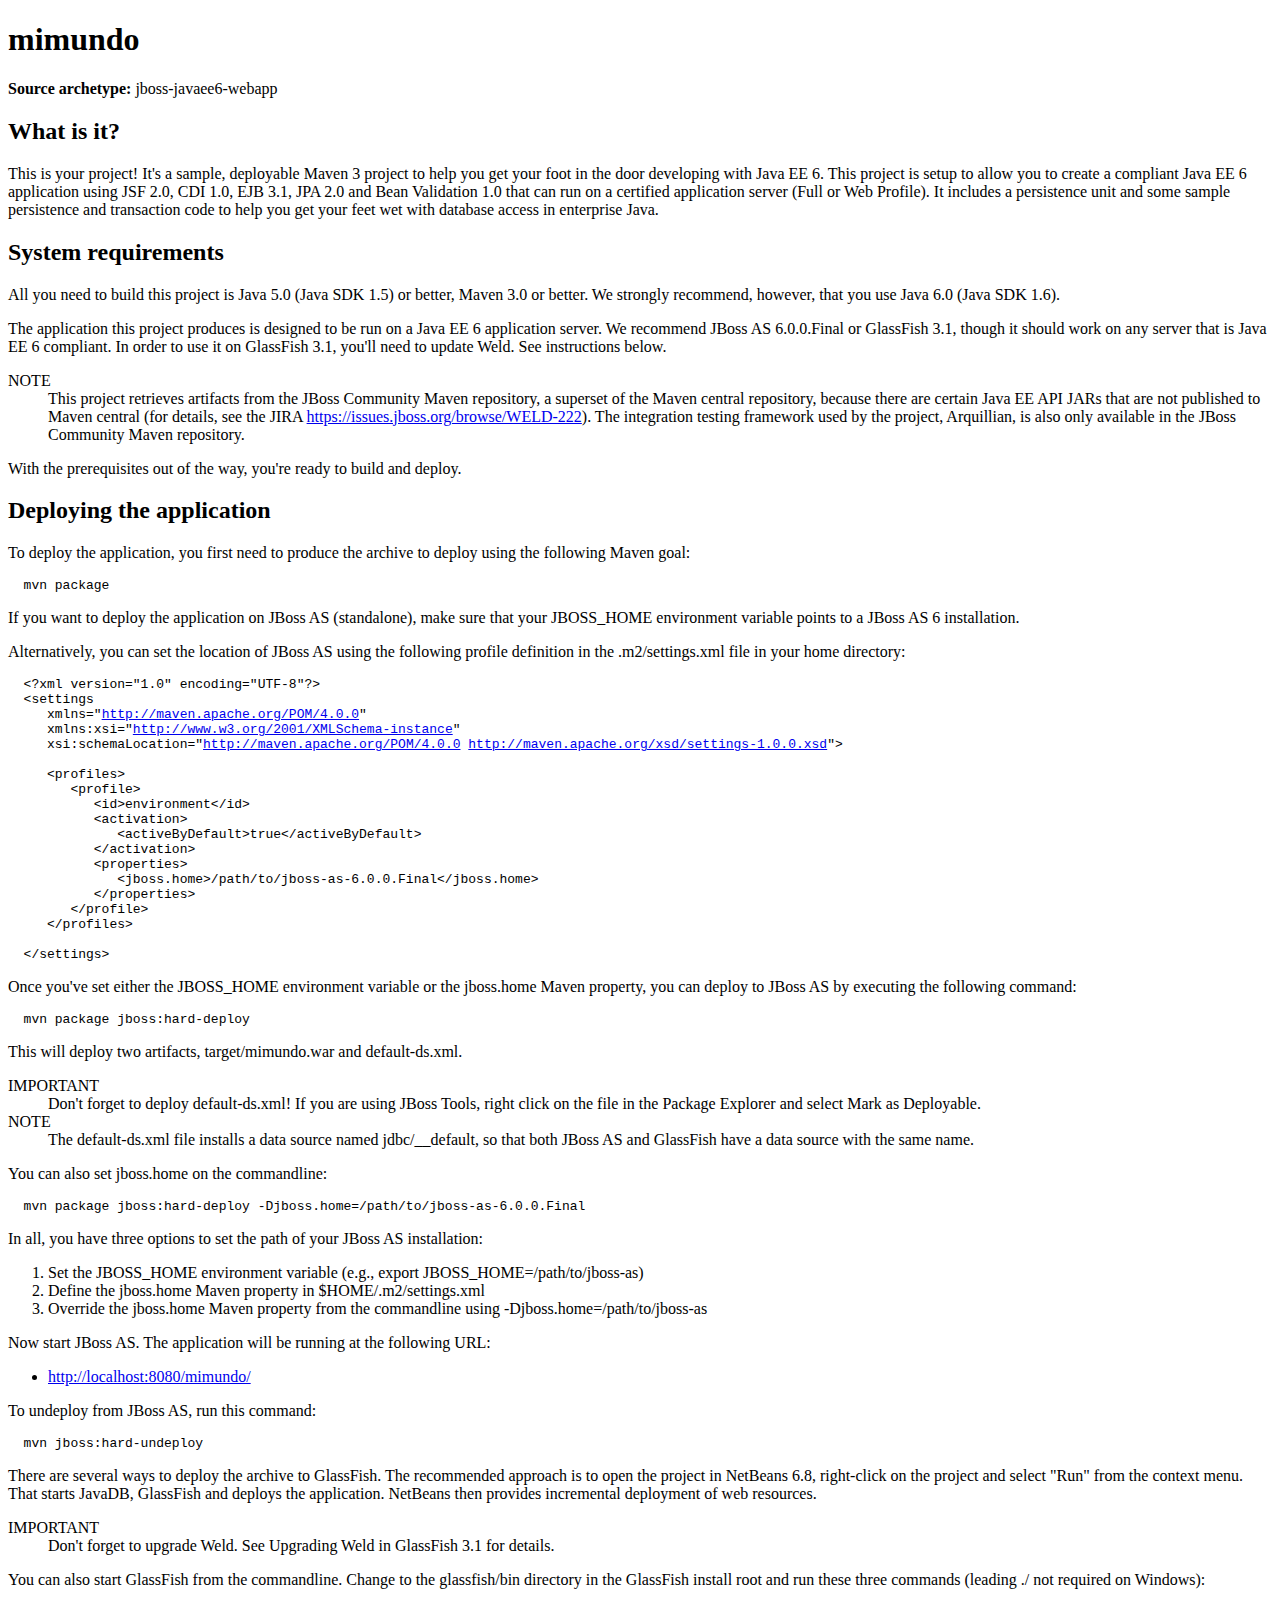
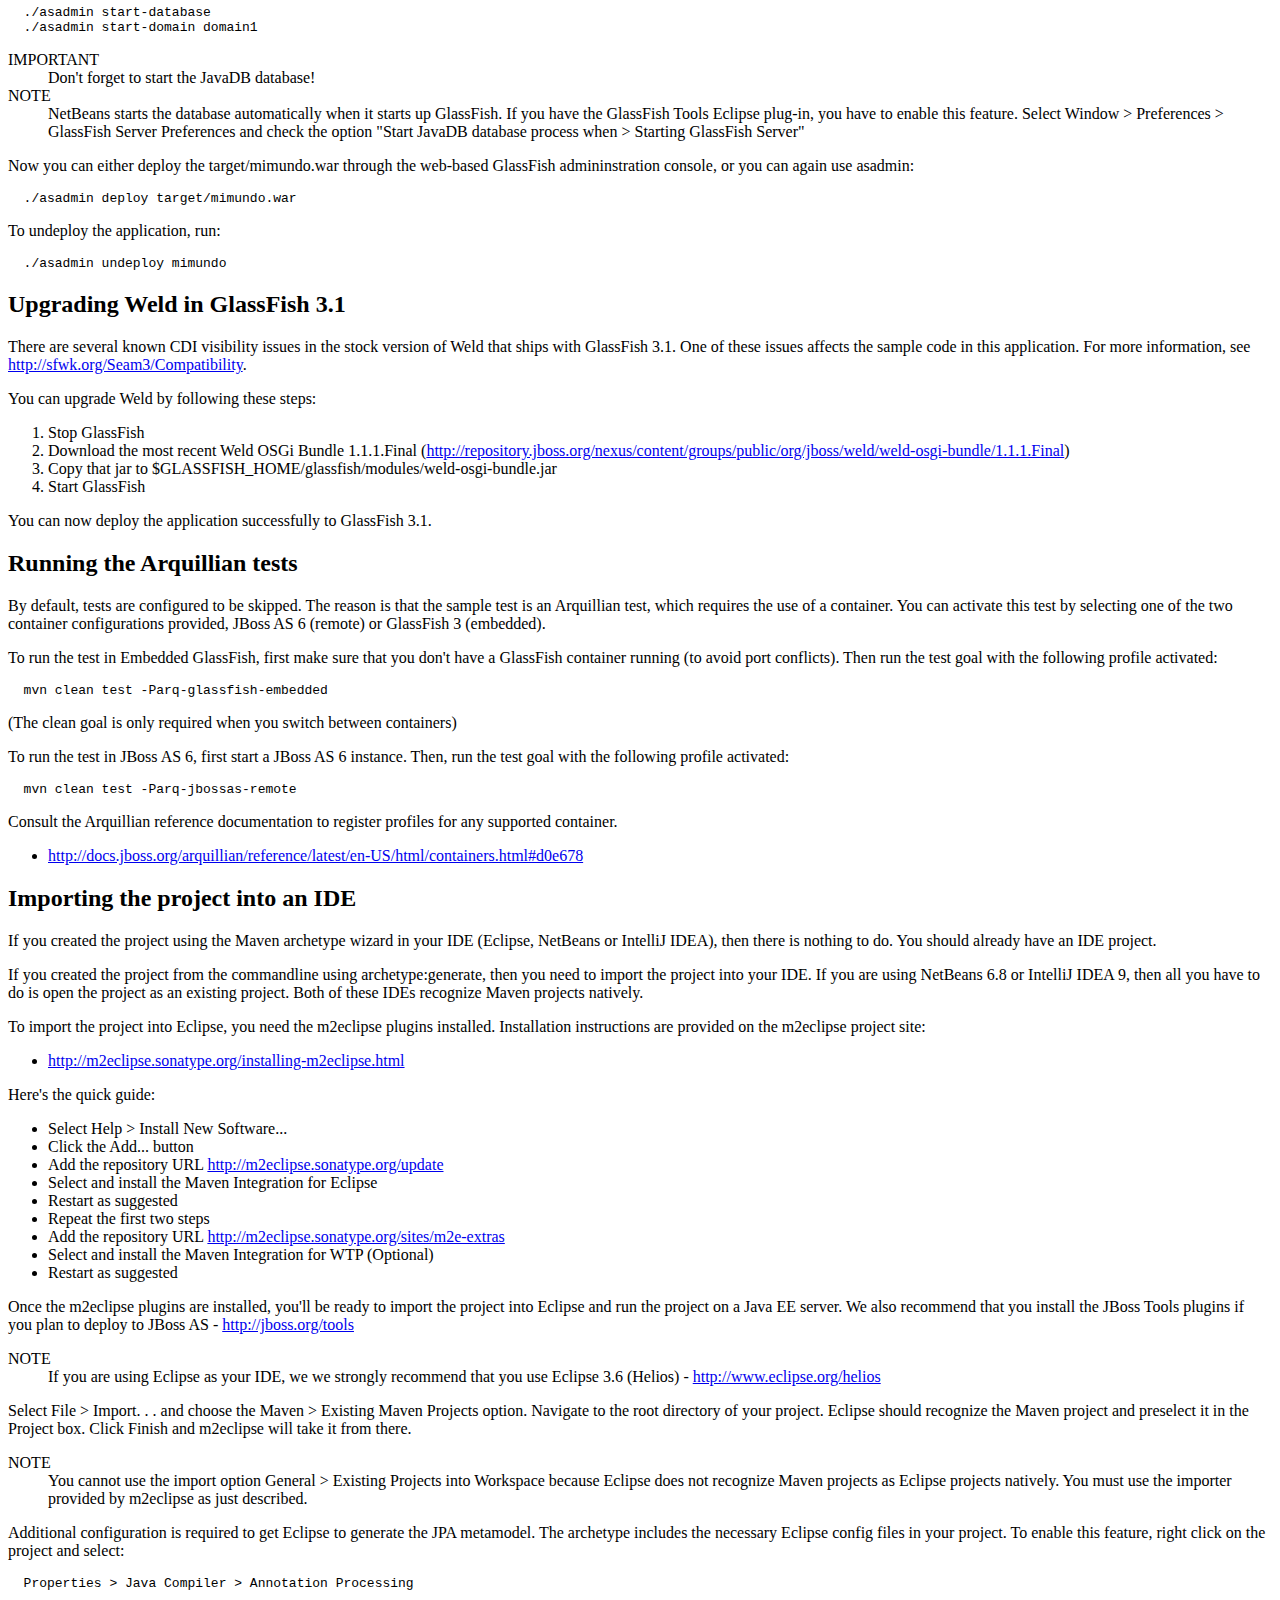
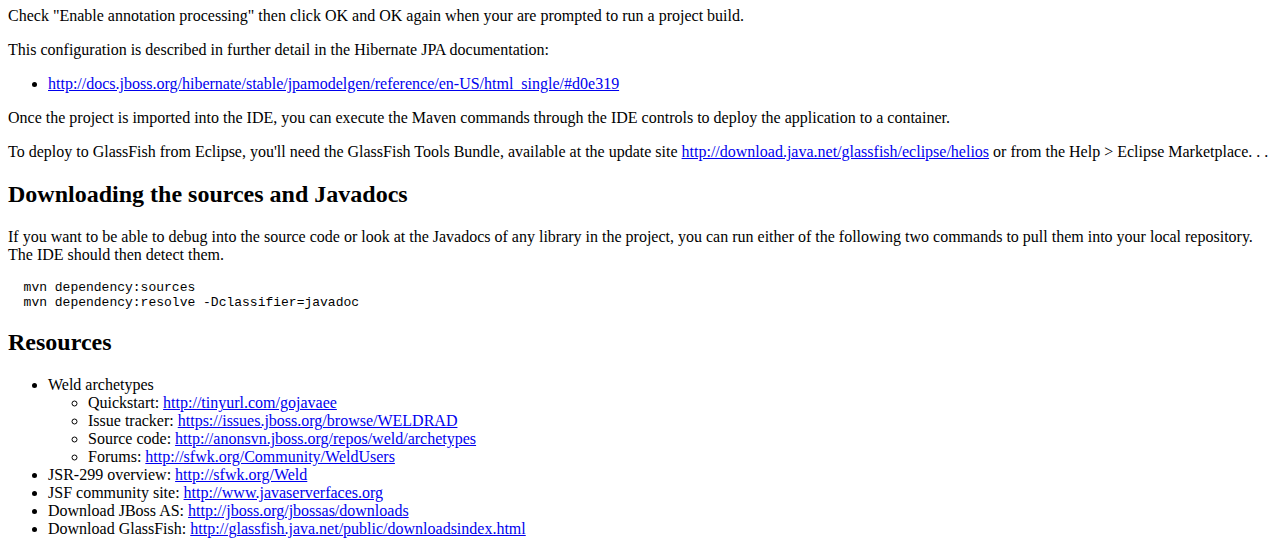
<file: readme.html>
<!DOCTYPE html PUBLIC "-//W3C//DTD XHTML 1.0 Strict//EN"
"http://www.w3.org/TR/xhtml1/DTD/xhtml1-strict.dtd">
<html xmlns="http://www.w3.org/1999/xhtml">
<head>
<title></title>
<meta name="generator" content="HTML::TextToHTML v2.51"/>
</head>
<body>
<h1><a name="section_1">mimundo</a></h1>
<p> <strong>Source archetype:</strong> jboss-javaee6-webapp
</p><h2><a name="section_1_1">What is it?</a></h2>
<p> This is your project! It's a sample, deployable Maven 3 project to help you
 get your foot in the door developing with Java EE 6. This project is setup to
 allow you to create a compliant Java EE 6 application using JSF 2.0, CDI 1.0,
 EJB 3.1, JPA 2.0 and Bean Validation 1.0 that can run on a certified
 application server (Full or Web Profile). It includes a persistence unit and
 some sample persistence and transaction code to help you get your feet wet
 with database access in enterprise Java. 
</p><h2><a name="section_1_2">System requirements</a></h2>
<p> All you need to build this project is Java 5.0 (Java SDK 1.5) or better, Maven
 3.0 or better. We strongly recommend, however, that you use Java 6.0 (Java SDK
 1.6).
</p><p> The application this project produces is designed to be run on a Java EE 6
 application server. We recommend JBoss AS 6.0.0.Final or GlassFish 3.1, though
 it should work on any server that is Java EE 6 compliant. In order to use it
 on GlassFish 3.1, you'll need to update Weld. See instructions below.
 
</p><dl>
  <dt>NOTE</dt>
<dd> This project retrieves artifacts from the JBoss Community Maven repository, a
 superset of the Maven central repository, because there are certain Java EE
 API JARs that are not published to Maven central (for details, see the JIRA
 <a href="https://issues.jboss.org/browse/WELD-222">https://issues.jboss.org/browse/WELD-222</a>). The integration testing
 framework used by the project, Arquillian, is also only available in the JBoss
 Community Maven repository.</dd></dl>
<p> With the prerequisites out of the way, you're ready to build and deploy.
</p><h2><a name="section_1_3">Deploying the application</a></h2>
<p> To deploy the application, you first need to produce the archive to deploy using
 the following Maven goal:
</p><pre>
  mvn package</pre>
<p> If you want to deploy the application on JBoss AS (standalone), make sure that
 your JBOSS_HOME environment variable points to a JBoss AS 6 installation.
</p><p> Alternatively, you can set the location of JBoss AS using the following
 profile definition in the .m2/settings.xml file in your home directory:
</p><pre>
  &lt;?xml version="1.0" encoding="UTF-8"?&gt;
  &lt;settings
     xmlns="<a href="http://maven.apache.org/POM/4.0.0">http://maven.apache.org/POM/4.0.0</a>"
     xmlns:xsi="<a href="http://www.w3.org/2001/XMLSchema-instance">http://www.w3.org/2001/XMLSchema-instance</a>"
     xsi:schemaLocation="<a href="http://maven.apache.org/POM/4.0.0">http://maven.apache.org/POM/4.0.0</a> <a href="http://maven.apache.org/xsd/settings-1.0.0.xsd">http://maven.apache.org/xsd/settings-1.0.0.xsd</a>"&gt;
  
     &lt;profiles&gt;
        &lt;profile&gt;
           &lt;id&gt;environment&lt;/id&gt;
           &lt;activation&gt;
              &lt;activeByDefault&gt;true&lt;/activeByDefault&gt;
           &lt;/activation&gt;
           &lt;properties&gt;
              &lt;jboss.home&gt;/path/to/jboss-as-6.0.0.Final&lt;/jboss.home&gt;
           &lt;/properties&gt;
        &lt;/profile&gt;
     &lt;/profiles&gt;
     
  &lt;/settings&gt;</pre>
<p> Once you've set either the JBOSS_HOME environment variable or the jboss.home
 Maven property, you can deploy to JBoss AS by executing the following command:
</p><pre>
  mvn package jboss:hard-deploy</pre>
<p> This will deploy two artifacts, target/mimundo.war and
 default-ds.xml.
 
</p><dl>
  <dt>IMPORTANT</dt>
<dd> Don't forget to deploy default-ds.xml! If you are using JBoss Tools, right click
 on the file in the Package Explorer and select Mark as Deployable.  </dd><dt>NOTE</dt>
<dd> The default-ds.xml file installs a data source named jdbc/__default, so that
 both JBoss AS and GlassFish have a data source with the same name.</dd></dl>
<p> You can also set jboss.home on the commandline:
</p><pre>
  mvn package jboss:hard-deploy -Djboss.home=/path/to/jboss-as-6.0.0.Final</pre>
<p> In all, you have three options to set the path of your JBoss AS installation:
</p><ol>
  <li>Set the JBOSS_HOME environment variable (e.g., export JBOSS_HOME=/path/to/jboss-as)
  </li><li>Define the jboss.home Maven property in $HOME/.m2/settings.xml
  </li><li>Override the jboss.home Maven property from the commandline using -Djboss.home=/path/to/jboss-as</li></ol>
<p> Now start JBoss AS. The application will be running at the following URL:
</p><ul>
  <li><a href="http://localhost:8080/mimundo/">http://localhost:8080/mimundo/</a></li></ul>
<p> To undeploy from JBoss AS, run this command:
</p><pre>
  mvn jboss:hard-undeploy</pre>
<p> There are several ways to deploy the archive to GlassFish. The recommended
 approach is to open the project in NetBeans 6.8, right-click on the project
 and select "Run" from the context menu. That starts JavaDB, GlassFish and
 deploys the application. NetBeans then provides incremental deployment of web
 resources.
</p><dl>
  <dt>IMPORTANT</dt>
<dd> Don't forget to upgrade Weld. See Upgrading Weld in GlassFish 3.1 for details.</dd></dl>
<p> You can also start GlassFish from the commandline. Change to the glassfish/bin
 directory in the GlassFish install root and run these three commands (leading
 ./ not required on Windows):
</p><pre>
  ./asadmin start-database
  ./asadmin start-domain domain1</pre>
<dl>
  <dt>IMPORTANT</dt>
<dd> Don't forget to start the JavaDB database!  </dd><dt>NOTE</dt>
<dd> NetBeans starts the database automatically when it starts up GlassFish. If you
 have the GlassFish Tools Eclipse plug-in, you have to enable this feature.
 Select Window &gt; Preferences &gt; GlassFish Server Preferences and check the
 option "Start JavaDB database process when &gt; Starting GlassFish Server"</dd></dl>
<p> Now you can either deploy the target/mimundo.war through the
 web-based GlassFish admininstration console, or you can again use asadmin:
</p><pre>
  ./asadmin deploy target/mimundo.war</pre>
<p> To undeploy the application, run:
</p><pre>
  ./asadmin undeploy mimundo</pre>
<h2><a name="section_1_4">Upgrading Weld in GlassFish 3.1</a></h2>
<p> There are several known CDI visibility issues in the stock version of Weld
 that ships with GlassFish 3.1. One of these issues affects the sample code in
 this application. For more information, see <a href="http://sfwk.org/Seam3/Compatibility">http://sfwk.org/Seam3/Compatibility</a>.
 
</p><p> You can upgrade Weld by following these steps:
</p><ol>
  <li>Stop GlassFish
  </li><li>Download the most recent Weld OSGi Bundle 1.1.1.Final (<a href="http://repository.jboss.org/nexus/content/groups/public/org/jboss/weld/weld-osgi-bundle/1.1.1.Final">http://repository.jboss.org/nexus/content/groups/public/org/jboss/weld/weld-osgi-bundle/1.1.1.Final</a>)
  </li><li>Copy that jar to $GLASSFISH_HOME/glassfish/modules/weld-osgi-bundle.jar
  </li><li>Start GlassFish</li></ol>
<p> You can now deploy the application successfully to GlassFish 3.1.
</p><h2><a name="section_1_5">Running the Arquillian tests</a></h2>
<p> By default, tests are configured to be skipped. The reason is that the sample
 test is an Arquillian test, which requires the use of a container. You can
 activate this test by selecting one of the two container configurations
 provided, JBoss AS 6 (remote) or GlassFish 3 (embedded).
</p><p> To run the test in Embedded GlassFish, first make sure that you don't have a
 GlassFish container running (to avoid port conflicts). Then run the test goal
 with the following profile activated:
</p><pre>
  mvn clean test -Parq-glassfish-embedded</pre>
<p> (The clean goal is only required when you switch between containers)
</p><p> To run the test in JBoss AS 6, first start a JBoss AS 6 instance. Then, run the
 test goal with the following profile activated:
</p><pre>
  mvn clean test -Parq-jbossas-remote</pre>
<p> Consult the Arquillian reference documentation to register profiles for any
 supported container.
</p><ul>
  <li><a href="http://docs.jboss.org/arquillian/reference/latest/en-US/html/containers.html#d0e678">http://docs.jboss.org/arquillian/reference/latest/en-US/html/containers.html#d0e678</a></li></ul>
<h2><a name="section_1_6">Importing the project into an IDE</a></h2>
<p> If you created the project using the Maven archetype wizard in your IDE
 (Eclipse, NetBeans or IntelliJ IDEA), then there is nothing to do. You should
 already have an IDE project.
</p><p> If you created the project from the commandline using archetype:generate, then
 you need to import the project into your IDE. If you are using NetBeans 6.8 or
 IntelliJ IDEA 9, then all you have to do is open the project as an existing
 project. Both of these IDEs recognize Maven projects natively.
</p><p> To import the project into Eclipse, you need the m2eclipse plugins installed.
 Installation instructions are provided on the m2eclipse project site:
</p><ul>
  <li><a href="http://m2eclipse.sonatype.org/installing-m2eclipse.html">http://m2eclipse.sonatype.org/installing-m2eclipse.html</a></li></ul>
<p> Here's the quick guide:
</p><ul>
  <li>Select Help &gt; Install New Software...
  </li><li>Click the Add... button
  </li><li>Add the repository URL <a href="http://m2eclipse.sonatype.org/update">http://m2eclipse.sonatype.org/update</a>
  </li><li>Select and install the Maven Integration for Eclipse
  </li><li>Restart as suggested
  </li><li>Repeat the first two steps
  </li><li>Add the repository URL <a href="http://m2eclipse.sonatype.org/sites/m2e-extras">http://m2eclipse.sonatype.org/sites/m2e-extras</a>
  </li><li>Select and install the Maven Integration for WTP (Optional)
  </li><li>Restart as suggested</li></ul>
<p> Once the m2eclipse plugins are installed, you'll be ready to import the
 project into Eclipse and run the project on a Java EE server. We also
 recommend that you install the JBoss Tools plugins if you plan to deploy
 to JBoss AS - <a href="http://jboss.org/tools">http://jboss.org/tools</a>
</p><dl>
  <dt>NOTE</dt>
<dd> If you are using Eclipse as your IDE, we we strongly recommend that you use
 Eclipse 3.6 (Helios) - <a href="http://www.eclipse.org/helios">http://www.eclipse.org/helios</a></dd></dl>
<p> Select File &gt; Import. . . and choose the Maven &gt; Existing Maven Projects option.
 Navigate to the root directory of your project. Eclipse should recognize the
 Maven project and preselect it in the Project box. Click Finish and m2eclipse
 will take it from there.
</p><dl>
  <dt>NOTE</dt>
<dd> You cannot use the import option General &gt; Existing Projects into Workspace
 because Eclipse does not recognize Maven projects as Eclipse projects
 natively. You must use the importer provided by m2eclipse as just described.</dd></dl>
<p> Additional configuration is required to get Eclipse to generate the JPA
 metamodel. The archetype includes the necessary Eclipse config files in your
 project. To enable this feature, right click on the project and select:
</p><pre>
  Properties &gt; Java Compiler &gt; Annotation Processing</pre>
<p> Check "Enable annotation processing" then click OK and OK again when your are
 prompted to run a project build.
</p><p> This configuration is described in further detail in the Hibernate JPA documentation:
</p><ul>
  <li><a href="http://docs.jboss.org/hibernate/stable/jpamodelgen/reference/en-US/html_single/#d0e319">http://docs.jboss.org/hibernate/stable/jpamodelgen/reference/en-US/html_single/#d0e319</a></li></ul>
<p> Once the project is imported into the IDE, you can execute the Maven commands
 through the IDE controls to deploy the application to a container.
</p><p> To deploy to GlassFish from Eclipse, you'll need the GlassFish Tools Bundle,
 available at the update site <a href="http://download.java.net/glassfish/eclipse/helios">http://download.java.net/glassfish/eclipse/helios</a>
 or from the Help &gt; Eclipse Marketplace. . .
</p><h2><a name="section_1_7">Downloading the sources and Javadocs</a></h2>
<p> If you want to be able to debug into the source code or look at the Javadocs
 of any library in the project, you can run either of the following two
 commands to pull them into your local repository. The IDE should then detect
 them.
</p><pre>
  mvn dependency:sources
  mvn dependency:resolve -Dclassifier=javadoc</pre>
<h2><a name="section_1_8">Resources</a></h2>
<ul>
  <li>Weld archetypes
  <ul>
    <li>Quickstart:         <a href="http://tinyurl.com/gojavaee">http://tinyurl.com/gojavaee</a>
    </li><li>Issue tracker:      <a href="https://issues.jboss.org/browse/WELDRAD">https://issues.jboss.org/browse/WELDRAD</a>
    </li><li>Source code:        <a href="http://anonsvn.jboss.org/repos/weld/archetypes">http://anonsvn.jboss.org/repos/weld/archetypes</a>
    </li><li>Forums:             <a href="http://sfwk.org/Community/WeldUsers">http://sfwk.org/Community/WeldUsers</a>
  </li></ul>
  </li><li>JSR-299 overview:     <a href="http://sfwk.org/Weld">http://sfwk.org/Weld</a>
  </li><li>JSF community site:   <a href="http://www.javaserverfaces.org">http://www.javaserverfaces.org</a>
  </li><li>Download JBoss AS:    <a href="http://jboss.org/jbossas/downloads">http://jboss.org/jbossas/downloads</a>
  </li><li>Download GlassFish:   <a href="http://glassfish.java.net/public/downloadsindex.html">http://glassfish.java.net/public/downloadsindex.html</a>
</li></ul>

</body>
</html>
</file>
